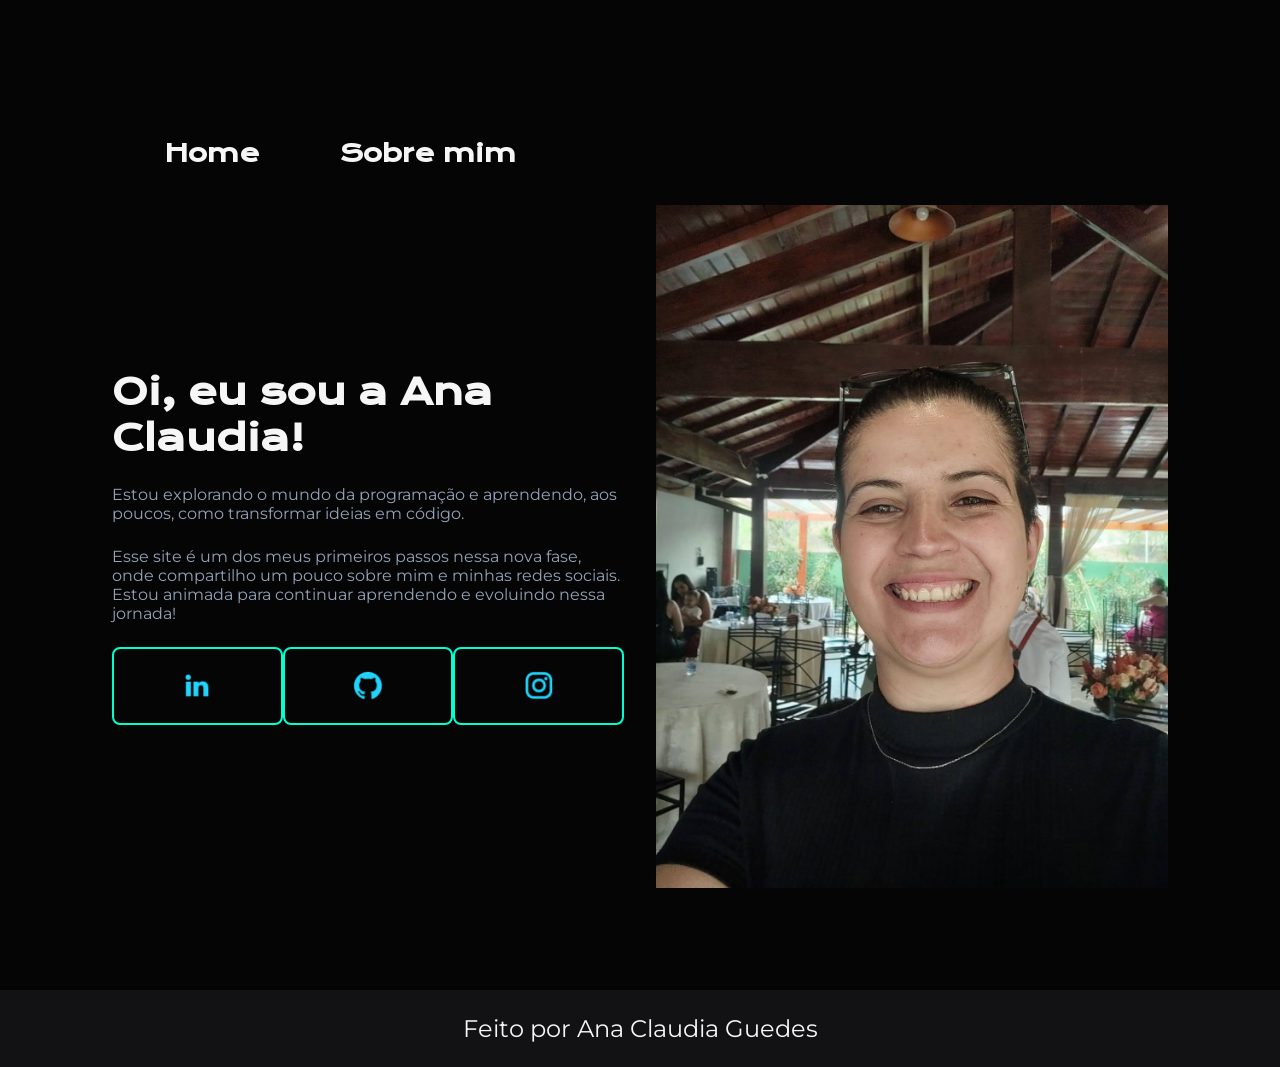
<file: index.html>
<!DOCTYPE html>
<html lang="pt-br">

<head>
    <meta charset="UTF-8">
    <meta name="viewport" content="width=device-width, initial-scale=1.0">
    <title>Apresentacao</title>
    <link rel="stylesheet" href="style.css">
</head>

<body>
    <header class="cabecalho">
        <nav class="cabecalhoMenu">
            <a class="cabecalhoMenuLink" href="index.html">Home</a>
            <a class="cabecalhoMenuLink" href="about.html">Sobre mim</a>
        </nav>
    </header>
    <main class="apresentacao">
        <section class="apresentacaoConteudo">
            <h1 class="apresentacaoConteudoTitulo">Oi, eu sou a Ana Claudia!</h1>
            <p class="apresentacaoConteudoTexto">Estou explorando o mundo da programação e aprendendo, aos poucos, como transformar ideias em código.</p>
            <p class="apresentacaoConteudoTexto"> Esse site é um dos meus primeiros passos nessa nova fase, onde compartilho um pouco sobre mim e minhas redes sociais. Estou animada para continuar aprendendo e evoluindo nessa jornada!</p>
            <div class="apresentacaoLinks">
                <a class="apresentacaoLinksLink"
                    href="https://www.linkedin.com/in/ana-claudia-dos-santos-guedes-71b762196/"
                    target="_blank">
                    <img src="./assets/linkedin.png" alt="LinkedIn"> </a>
                <a class="apresentacaoLinksLink" href="https://github.com/anaclaudiaguedes1234-max"
                    target="_blank">
                    <img src="./assets/github.png" alt="GitHub">
                </a>
                <a class="apresentacaoLinksLink" href="https://www.instagram.com/anaclaudiasguedes/"
                    target="_blank">
                    <img src="./assets/instagram.png" alt="Instagram">
                </a>
            </div>
        </section>
        <img class="apresentacaoImagem" src="./assets/Imagem.jpg" alt="Imagem Ana Claudia">
    </main>
    <footer class="rodape">
        <p class="rodapeTexto">Feito por Ana Claudia Guedes</p>
    </footer>
</body>
</file>
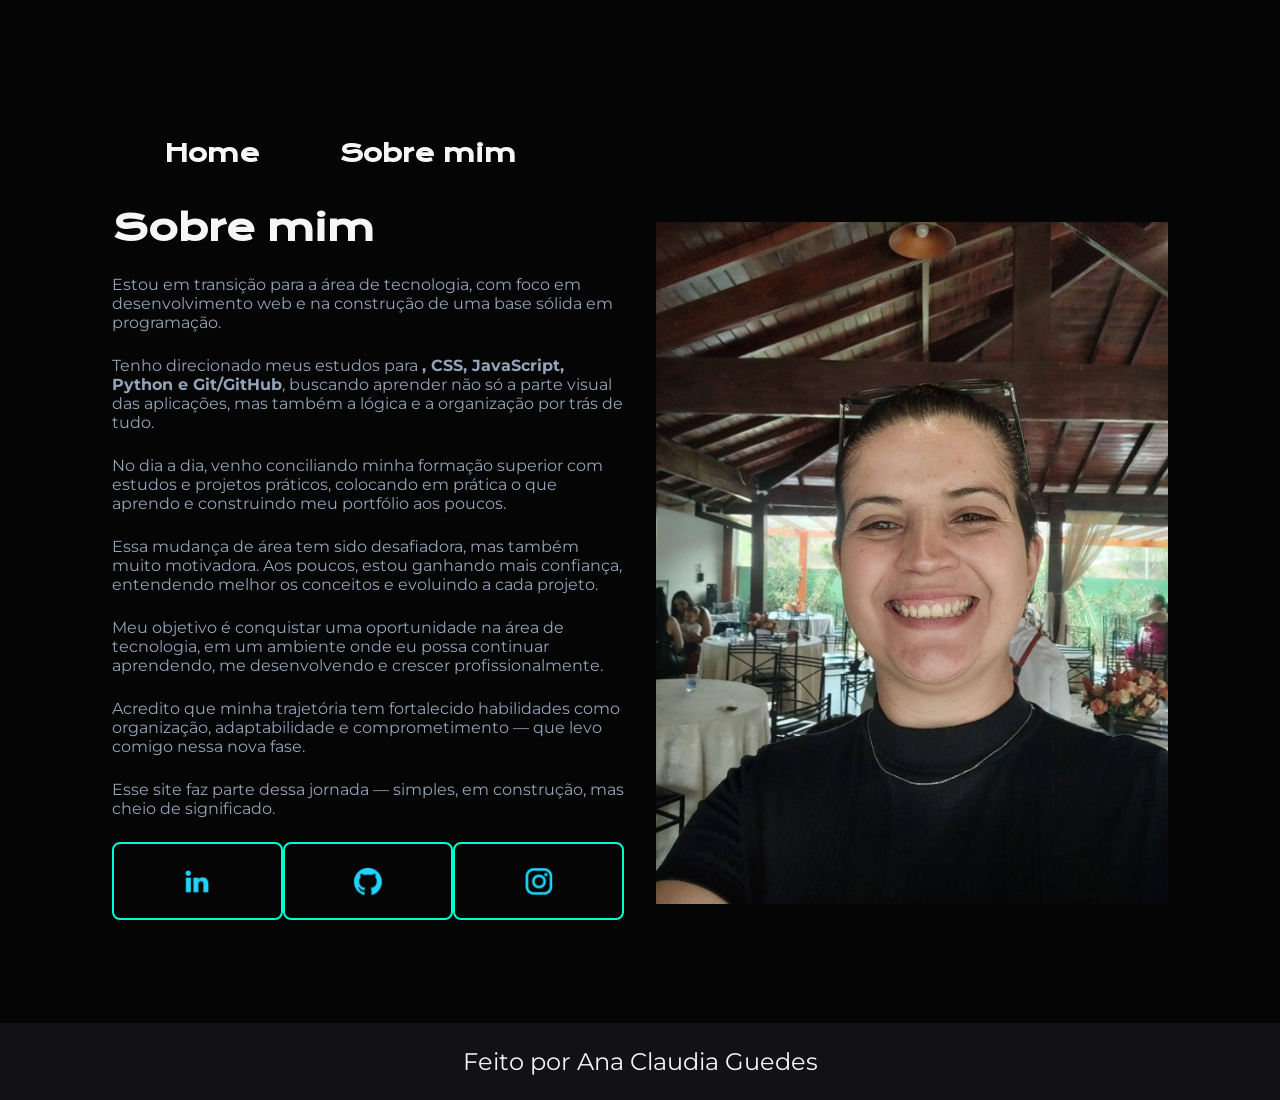
<file: about.html>
<!DOCTYPE html>
<html lang="pt-br">
<head>
    <meta charset="UTF-8">
    <meta http-equiv="X-UA-Compatible" content="IE=edge">
    <meta name="viewport" content="width=device-width, initial-scale=1.0">
    <title>Sobre Mim</title>
    <link rel="stylesheet" href="style.css">
</head>
<body>
    <header class="cabecalho">
    <nav class="cabecalhoMenu">
            <a class="cabecalhoMenuLink" href="index.html">Home</a>
            <a class="cabecalhoMenuLink" href="about.html">Sobre mim</a>
        </nav>
    </header>    
    <main class="apresentacao">  
        <section class="apresentacaoConteudo">
            <h1 class="apresentacaoConteudoTitulo">Sobre mim</h1>
            <p class="apresentacaoConteudoTexto">Estou em transição para a área de tecnologia, com foco em desenvolvimento web e na construção de uma base sólida em programação.</p> 
            <p class="apresentacaoConteudoTexto">Tenho direcionado meus estudos para <strong>, CSS, JavaScript, Python e Git/GitHub</strong>, buscando aprender não só a parte visual das aplicações, mas também a lógica e a organização por trás de tudo.</p>  
            <p class="apresentacaoConteudoTexto">No dia a dia, venho conciliando minha formação superior com estudos e projetos práticos, colocando em prática o que aprendo e construindo meu portfólio aos poucos.</p> 
            <p class="apresentacaoConteudoTexto">Essa mudança de área tem sido desafiadora, mas também muito motivadora. Aos poucos, estou ganhando mais confiança, entendendo melhor os conceitos e evoluindo a cada projeto.</p> 
            <p class="apresentacaoConteudoTexto">Meu objetivo é conquistar uma oportunidade na área de tecnologia, em um ambiente onde eu possa continuar aprendendo, me desenvolvendo e crescer profissionalmente.</p> 
            <p class="apresentacaoConteudoTexto">Acredito que minha trajetória tem fortalecido habilidades como organização, adaptabilidade e comprometimento — que levo comigo nessa nova fase.</p>
            <p class="apresentacaoConteudoTexto">Esse site faz parte dessa jornada — simples, em construção, mas cheio de significado.</p> 
            <div class="apresentacaoLinks">
                <a class="apresentacaoLinksLink"
                    href="https://www.linkedin.com/in/ana-claudia-dos-santos-guedes-71b762196/"
                    target="_blank">
                    <img src="./assets/linkedin.png" alt="LinkedIn"> </a>
                <a class="apresentacaoLinksLink" href="https://github.com/anaclaudiaguedes1234-max"
                    target="_blank">
                    <img src="./assets/github.png" alt="GitHub">
                </a>
                <a class="apresentacaoLinksLink" href="https://www.instagram.com/anaclaudiasguedes/"
                    target="_blank">
                    <img src="./assets/instagram.png" alt="Instagram">
                </a>
            </div>
        </section>
        <img class="apresentacaoImagem" src="./assets/Imagem.jpg" alt="Imagem Ana Claudia">
    </main>   
    <footer class="rodape">
        <p class="rodapeTexto">Feito por Ana Claudia Guedes</p>
    </footer> 
</body>
</html>
</file>
<file: style.css>
@import url('https://fonts.googleapis.com/css2?family=Krona+One&family=Montserrat&display=swap');

:root{
    --cor-primaria: #00FFD1; /* Ciano Neon/Futurista */
    --cor-secundaria: #F6F6F6; /* Branco Puro para títulos */
    --cor-fundo: #050505; /* Preto Profundo */
    --cor-texto: #94A3B8; /* Cinza Azulado para descrições */
    --cor-hover: #00FFD1; 
    --cor-terciaria: #121214; /* Cinza muito escuro para o rodapé */
}
*{
    margin: 0 ;
    padding: 0;
}

body{
    font-family: Arial, sans-serif;
    background-color: var(--cor-fundo);
    color: var(--cor-secundaria);
}

.cabecalho{
    padding: 8% 10% 0 10%;
}

.cabecalhoMenu{
    display: flex;
    padding: 36px;
    gap: 80px;
}

.cabecalhoMenuLink{
    font-weight: 600;
    color: var(--cor-secundaria);
    font-size: 1.5rem;
    font-family: "Krona One", sans-serif;
    text-decoration: none;
}

.apresentacao{
    padding: 0 10% 8% 10%;
    display: flex;
    align-items:center;
    justify-content: center;
    gap: 32px;
}

.apresentacaoConteudo{
    width: 50%;
    display: flex;
    flex-direction: column;
    gap: 24px;
}

.apresentacaoConteudoTitulo{
    font-size: 2.25rem;
    font-family: "Krona One", sans-serif;
}

.apresentacaoConteudoTexto{
    font-size: 1rem;
    font-family: "Montserrat", sans-serif;
    color: var(--cor-texto);
}

.apresentacaoLinks{
    display: flex;
    justify-content: space-between;
}

.apresentacaoLinksLink{
    display: flex;
    justify-content: center;
    align-items: center;
    background-color: var(--cor-fundo);
    border: 2px solid var(--cor-primaria);
    width: 150px;
    text-align: center;
    border-radius: 8px;
    padding: 21.5px;
    text-decoration: none;
    color: var(--cor-secundaria);
    
}

.apresentacaoLinksLink img {
    max-width: 32px;
    height: auto;
}

.apresentacaoLinksLink:hover{
    background-color: rgba(0, 255, 209, 0.1);
    color: var(--cor-primaria);
    box-shadow: 0 0 15px var(--cor-primaria);
    border-color: var(--cor-primaria);
    transition: 0.3s;
}
.apresentacaoImagem{
    width: 50%;
}

.rodape{
    padding: 24px;
    color: var(--cor-secundaria);
    background-color: var(--cor-terciaria);
    text-align: center;
    font-family: "Montserrat", sans-serif;
    font-size: 1.5rem;
    font-weight: 400;
}

@media (max-width:1200px){
    .cabecalho{
        padding: 10%;
    }
    
    .cabecalhoMenu{
        justify-content: center;
    }

    .apresentacao{
        flex-direction: column-reverse;
        padding: 5%;
    }

    .apresentacaoConteudo{
        width: auto;
    }
}
</file>
